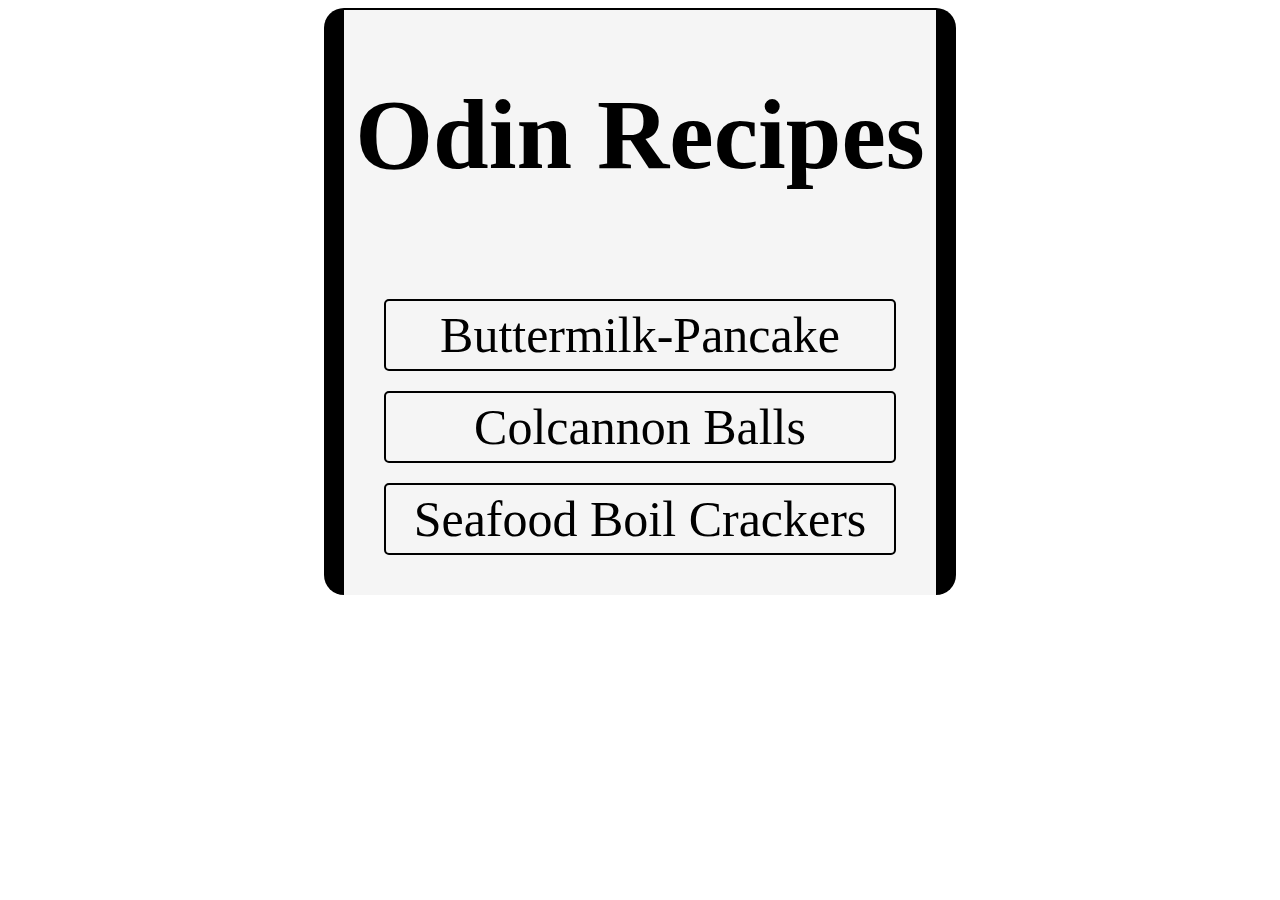
<file: index.html>
<!DOCTYPE HTML>
<html>
    <head>
        <meta charset="utf-8">
        <title>Odin recipes</title>
        <link rel="stylesheet" href="CSS/Style.css">
    </head>
    <body>
        <div>
            <h1>Odin Recipes</h1>
            <ul>
                <li><a href="recipes/buttermilk-pancake.html" >Buttermilk-Pancake</a></li>
                <li><a href="recipes/colcannonballs.html" >Colcannon Balls</a></li>
                <li><a href="recipes/seafoodboilcrackers.html" >Seafood Boil Crackers</a></li>
            </ul>
        </div>
    </body>
</html>
</file>
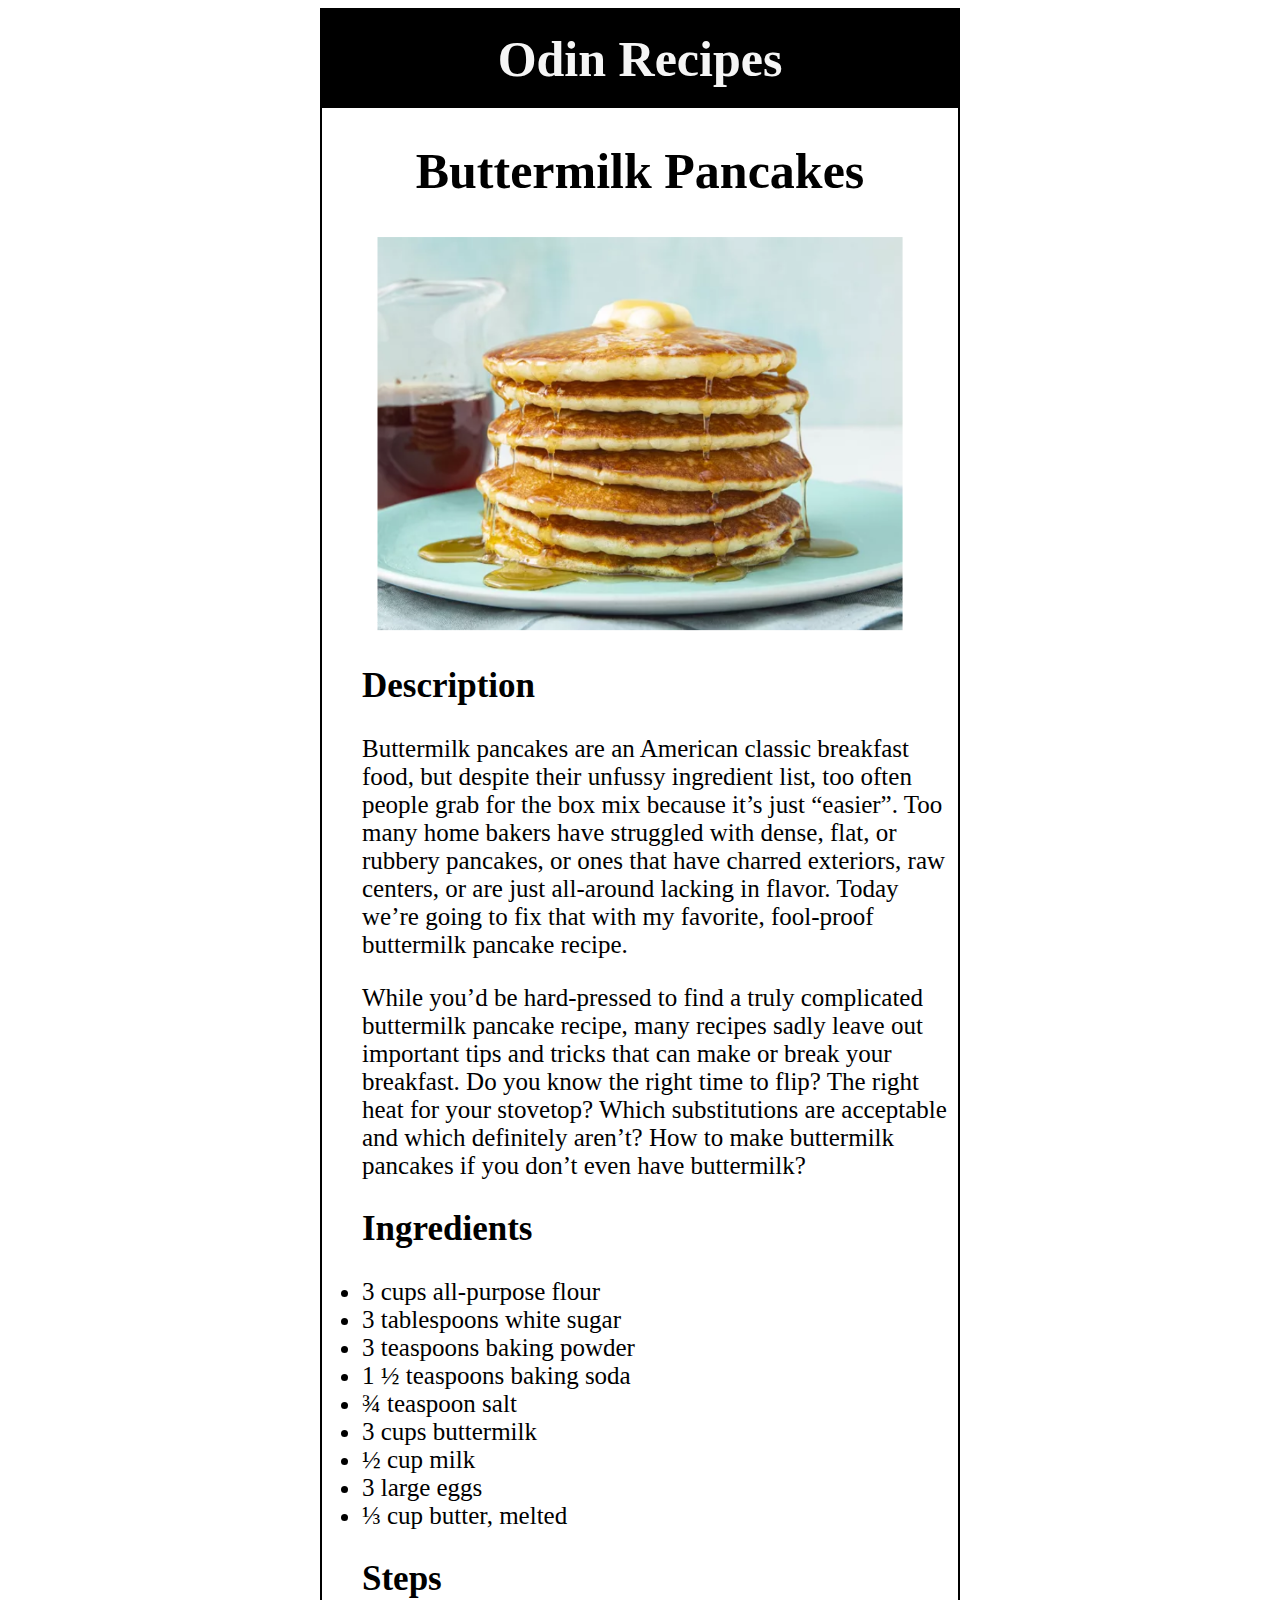
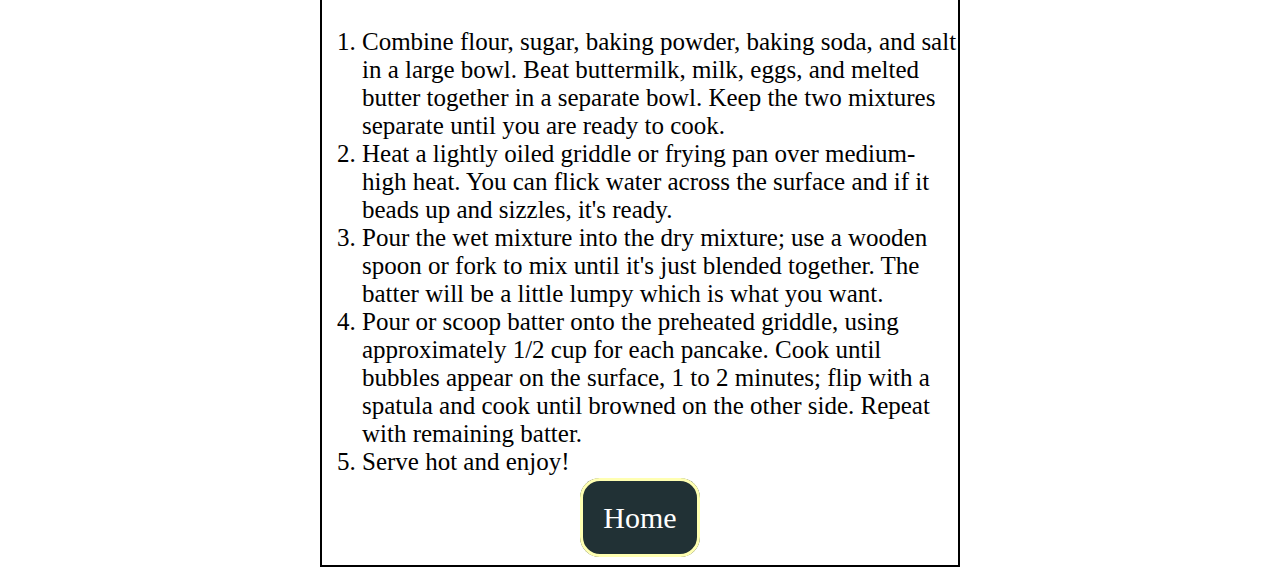
<file: recipes/buttermilk-pancake.html>
<!DOCTYPE HTML>
<html>

<head>
    <meta charset="utf-8">
    <title>Buttermilk Pancakes</title>
    <link rel="stylesheet" href="../CSS/stylebuttermilk.css">
</head>

<body>
            <h1 class="sametitle">Odin Recipes</h1>

        
    <h1 class="dishname">Buttermilk Pancakes</h1>
    <img src="../img/buttermilk-pancake.png" alt="Buttermilkpancake" height="400"><br>
    <h2>Description</h2>
    <p>
        Buttermilk pancakes are an American classic breakfast food, but despite their unfussy ingredient list, too often
        people grab for the box mix because it’s just “easier”. Too many home bakers have struggled with dense, flat, or
        rubbery pancakes, or ones that have charred exteriors, raw centers, or are just all-around lacking in flavor.
        Today we’re going to fix that with my favorite, fool-proof buttermilk pancake recipe.
    </p>
    <p>
        While you’d be hard-pressed to find a truly complicated buttermilk pancake recipe, many recipes sadly leave out
        important tips and tricks that can make or break your breakfast. Do you know the right time to flip? The right
        heat for your stovetop? Which substitutions are acceptable and which definitely aren’t? How to make buttermilk
        pancakes if you don’t even have buttermilk?
    </p>
    <h2>Ingredients</h2>
    <ul>
        <li>3 cups all-purpose flour</li>
        <li>3 tablespoons white sugar</li>
        <li>3 teaspoons baking powder</li>
        <li>1 ½ teaspoons baking soda</li>
        <li>¾ teaspoon salt</li>
        <li>3 cups buttermilk</li>
        <li>½ cup milk</li>
        <li>3 large eggs</li>
        <li>⅓ cup butter, melted</li>
    </ul>

    <h2>Steps</h2>
    <ol>
        <li>
            Combine flour, sugar, baking powder, baking soda, and salt in a large bowl. Beat buttermilk, milk, eggs, and
            melted butter together in a separate bowl. Keep the two mixtures separate until you are ready to cook.
        </li>
        <li>
            Heat a lightly oiled griddle or frying pan over medium-high heat. You can flick water across the surface and
            if it beads up and sizzles, it's ready.
        </li>
        <li>
            Pour the wet mixture into the dry mixture; use a wooden spoon or fork to mix until it's just blended
            together. The batter will be a little lumpy which is what you want.
        </li>
        <li>
            Pour or scoop batter onto the preheated griddle, using approximately 1/2 cup for each pancake. Cook until
            bubbles appear on the surface, 1 to 2 minutes; flip with a spatula and cook until browned on the other side.
            Repeat with remaining batter.
        </li>
        <li>
            Serve hot and enjoy!
        </li>
    </ol>
<a href="../index.html" >Home</a>


</body>

</html>
</file>
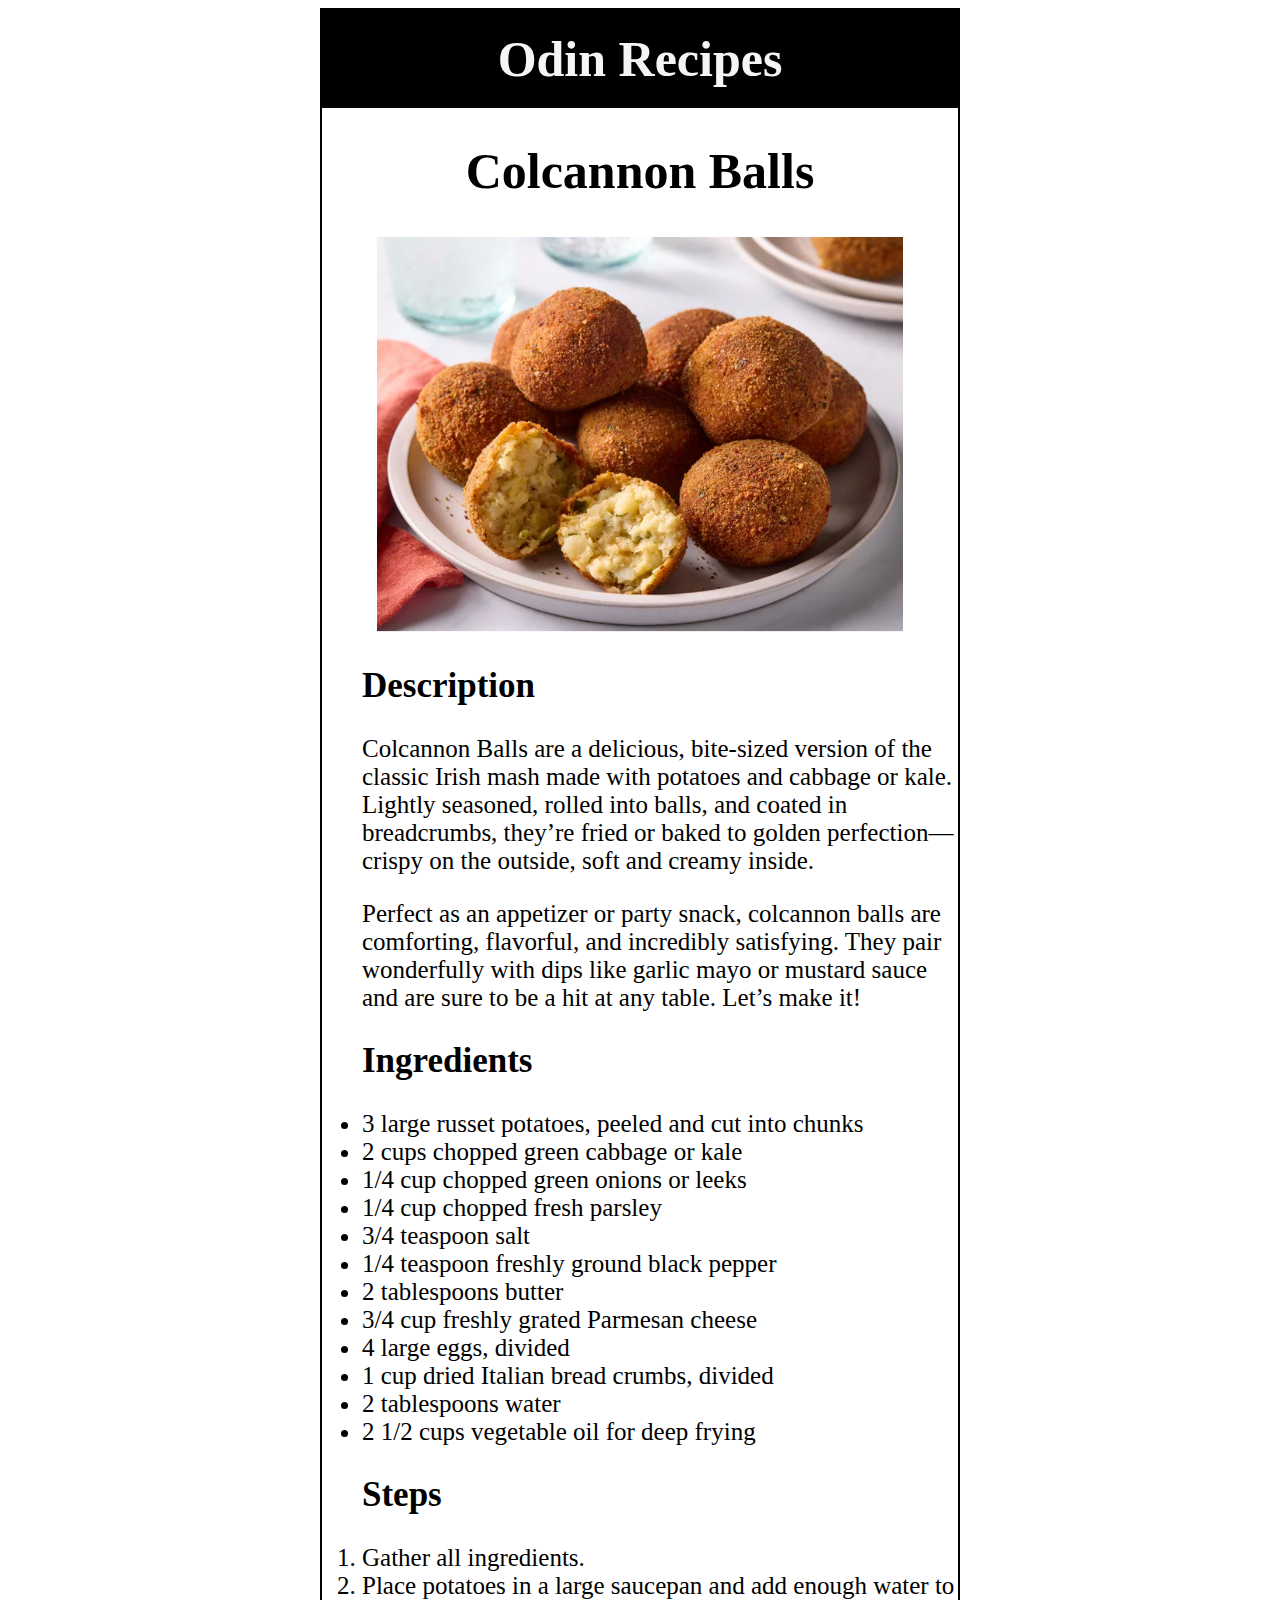
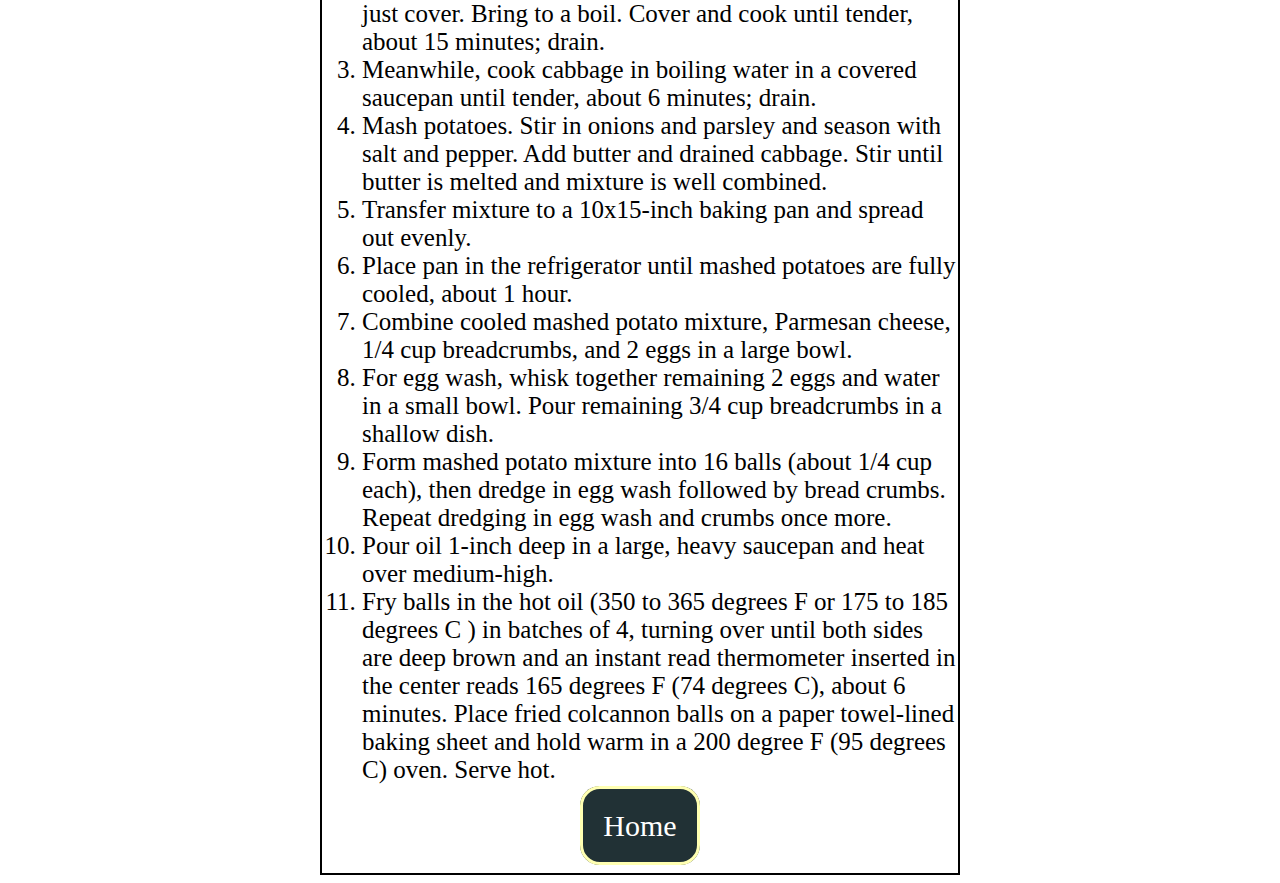
<file: recipes/colcannonballs.html>
<!DOCTYPE HTML>
<html>

<head>
    <meta charset="utf-8">
    <title>Colcannon Balls</title>
    <link rel="stylesheet" href="../stylecolcannonballs.css">
</head>

<body>
    <h1 class="sametitle">Odin Recipes</h1>

    
    <h1 class="dishname">Colcannon Balls</h1>
    <img src="../img/colcannonballs.png" alt="colcannon balls" height="400"><br>
    <h2>Description</h2>
    <p>Colcannon Balls are a delicious, bite-sized version of the classic Irish mash made with potatoes and cabbage or
        kale. Lightly seasoned, rolled into balls, and coated in breadcrumbs, they’re fried or baked to golden
        perfection—crispy on the outside, soft and creamy inside.
    </p>
    <p>Perfect as an appetizer or party snack, colcannon balls are comforting, flavorful, and incredibly satisfying.
        They pair wonderfully with dips like garlic mayo or mustard sauce and are sure to be a hit at any table. Let’s
        make it!
    </p>
    <h2>Ingredients</h2>
    <ul>
        <li>3 large russet potatoes, peeled and cut into chunks</li>
        <li>2 cups chopped green cabbage or kale</li>
        <li>1/4 cup chopped green onions or leeks</li>
        <li>1/4 cup chopped fresh parsley</li>
        <li>3/4 teaspoon salt</li>
        <li>1/4 teaspoon freshly ground black pepper</li>
        <li>2 tablespoons butter</li>
        <li>3/4 cup freshly grated Parmesan cheese</li>
        <li>4 large eggs, divided</li>
        <li>1 cup dried Italian bread crumbs, divided</li>
        <li>2 tablespoons water</li>
        <li>2 1/2 cups vegetable oil for deep frying</li>
    </ul>
    <h2>Steps</h2>
    <ol>
        <li>Gather all ingredients.</li>
        <li>Place potatoes in a large saucepan and add enough water to just cover. Bring to a boil. Cover and cook until tender, about 15 minutes; drain.</li>
        <li>Meanwhile, cook cabbage in boiling water in a covered saucepan until tender, about 6 minutes; drain.</li>
        <li>Mash potatoes. Stir in onions and parsley and season with salt and pepper. Add butter and drained cabbage. Stir until butter is melted and mixture is well combined. </li>
        <li>Transfer mixture to a 10x15-inch baking pan and spread out evenly. </li>
        <li>Place pan in the refrigerator until mashed potatoes are fully cooled, about 1 hour.</li>
        <li>Combine cooled mashed potato mixture, Parmesan cheese, 1/4 cup breadcrumbs, and 2 eggs in a large bowl. </li>
        <li>For egg wash, whisk together remaining 2 eggs and water in a small bowl. Pour remaining 3/4 cup breadcrumbs in a shallow dish. </li>
        <li>Form mashed potato mixture into 16 balls (about 1/4 cup each), then dredge in egg wash followed by bread crumbs. Repeat dredging in egg wash and crumbs once more.</li>
        <li>Pour oil 1-inch deep in a large, heavy saucepan and heat over medium-high.</li>
        <li>Fry balls in the hot oil (350 to 365 degrees F or 175 to 185 degrees C ) in batches of 4, turning over until both sides are deep brown and an instant read thermometer inserted in the center reads 165 degrees F (74 degrees C), about 6 minutes. Place fried colcannon balls on a paper towel-lined baking sheet and hold warm in a 200 degree F (95 degrees C) oven. Serve hot.</li>
        
    </ol>
    <a href="../index.html" target="_blank">Home</a>
</body>

</html>
</file>
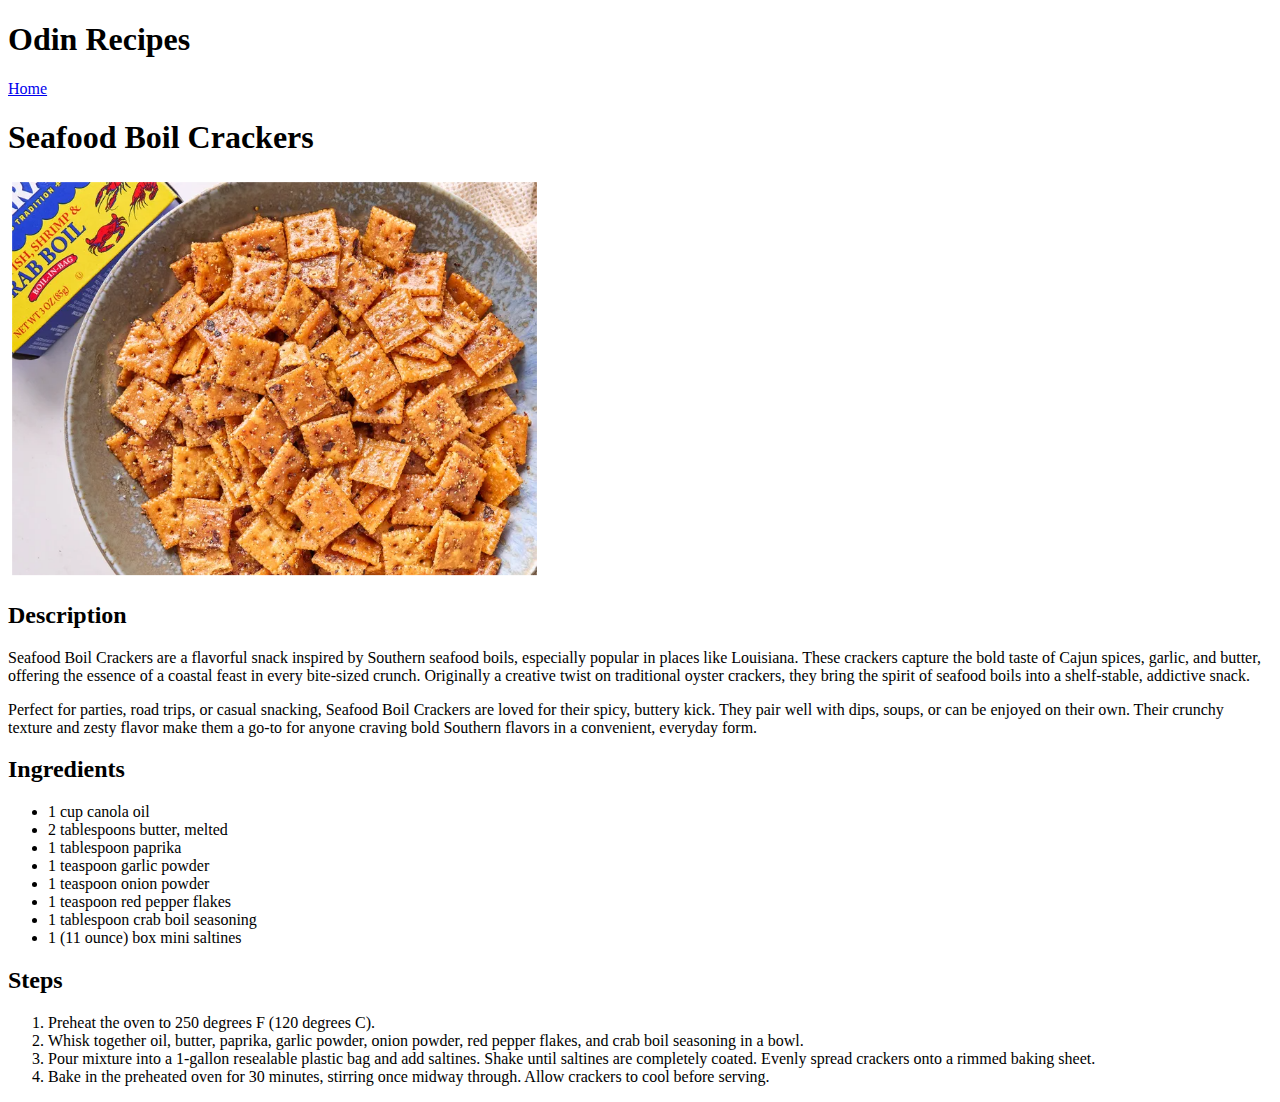
<file: recipes/seafoodboilcrackers.html>
<!DOCTYPE HTML>
<html>

<head>
    <meta charset="utf-8">
    <title>Seafood Boil Crackers</title>
</head>

<body>
    <h1>Odin Recipes</h1>
    <a href="../index.html">Home</a>
    <h1>Seafood Boil Crackers</h1>
    <img src="../img/seafoodboilcrackers.png" alt="Seafood Boil Crackers" height="400">
    <h2>Description</h2>
    <p>Seafood Boil Crackers are a flavorful snack inspired by Southern seafood boils, especially popular in places like
        Louisiana. These crackers capture the bold taste of Cajun spices, garlic, and butter, offering the essence of a
        coastal feast in every bite-sized crunch. Originally a creative twist on traditional oyster crackers, they bring
        the spirit of seafood boils into a shelf-stable, addictive snack.</p>
    <p>Perfect for parties, road trips, or casual snacking, Seafood Boil Crackers are loved for their spicy, buttery
        kick. They pair well with dips, soups, or can be enjoyed on their own. Their crunchy texture and zesty flavor
        make them a go-to for anyone craving bold Southern flavors in a convenient, everyday form.</p>
    
    <h2>Ingredients</h2>
    <ul>
        <li>1 cup canola oil</li>
        <li>2 tablespoons butter, melted</li>
        <li>1 tablespoon paprika</li>
        <li>1 teaspoon garlic powder</li>
        <li>1 teaspoon onion powder</li>
        <li>1 teaspoon red pepper flakes</li>
        <li>1 tablespoon crab boil seasoning</li>
        <li>1 (11 ounce) box mini saltines</li>
    </ul>
    <h2>Steps</h2>
    <ol>
        <li>Preheat the oven to 250 degrees F (120 degrees C).</li>
        <li>Whisk together oil, butter, paprika, garlic powder, onion powder, red pepper flakes, and crab boil seasoning in a bowl.</li>
        <li>Pour mixture into a 1-gallon resealable plastic bag and add saltines. Shake until saltines are completely coated. Evenly spread crackers onto a rimmed baking sheet.</li>
        <li>Bake in the preheated oven for 30 minutes, stirring once midway through. Allow crackers to cool before serving.</li>
        
    </ol>

</body>

</html>
</file>
<file: CSS/Style.css>
div{
    background-color: whitesmoke;
    text-align: center;
    border: 2px solid;
    margin-left: 25%;
    margin-right: 25%;
    border-left: 20px solid;
    border-right: 20px solid;
    border-radius: 20px;
    border-bottom: 0px;
}
ul{
    list-style: none;
    padding:20px;
}
ul li{
    padding: 5px;
    border: 2px solid;
    margin: 20px;
    border-radius: 5px;
    font-size: 50px;
}
h1{
    font-size: 100px;
}
a{
    text-decoration: none;
    color: black;
}
li:hover{
    background-color: rgb(96, 96, 96);
}
div:hover{
    background-color: rgb(240, 244, 190);
}
</file>
<file: CSS/stylebuttermilk.css>
body{
    border: 2px solid;
    margin-left: 25%;
    margin-right: 25%;
    text-align: center;
    padding-bottom: 30px;
}
.sametitle{
    background-color: black;
    color: whitesmoke;
    margin-top: 0px;
    padding: 20px;
    font-size: 50px;
}
.dishname{
    font-size: 50px;
    font-size: 50px;
}
p, ul,ol{
    font-size: 25px;
    text-align: left;
    padding-left: 40px;
}
h2{
    font-size: 35px;
    text-align: left;
    padding-left: 40px;

}
a{
    color: rgb(255, 255, 255);
    font-size: 30px;
    text-decoration: none;
    border: 3px solid rgb(255, 255, 178);
    padding: 20px;
    border-radius: 20px;
    background-color: rgb(33, 49, 53);
}
a:hover{
    background-color: rgb(255, 233, 63);
    color: rgb(0, 0, 0);
}
</file>
<file: stylecolcannonballs.css>
body{
    border: 2px solid;
    margin-left: 25%;
    margin-right: 25%;
    text-align: center;
    padding-bottom: 30px;
}
.sametitle{
    background-color: black;
    color: whitesmoke;
    margin-top: 0px;
    padding: 20px;
    font-size: 50px;
}
.dishname{
    font-size: 50px;
    font-size: 50px;
}
p, ul,ol{
    font-size: 25px;
    text-align: left;
    padding-left: 40px;
}
h2{
    font-size: 35px;
    text-align: left;
    padding-left: 40px;

}
a{
    color: rgb(255, 255, 255);
    font-size: 30px;
    text-decoration: none;
    border: 3px solid rgb(255, 255, 178);
    padding: 20px;
    border-radius: 20px;
    background-color: rgb(33, 49, 53);
}
a:hover{
    background-color: rgb(255, 233, 63);
    color: rgb(0, 0, 0);
}
</file>
